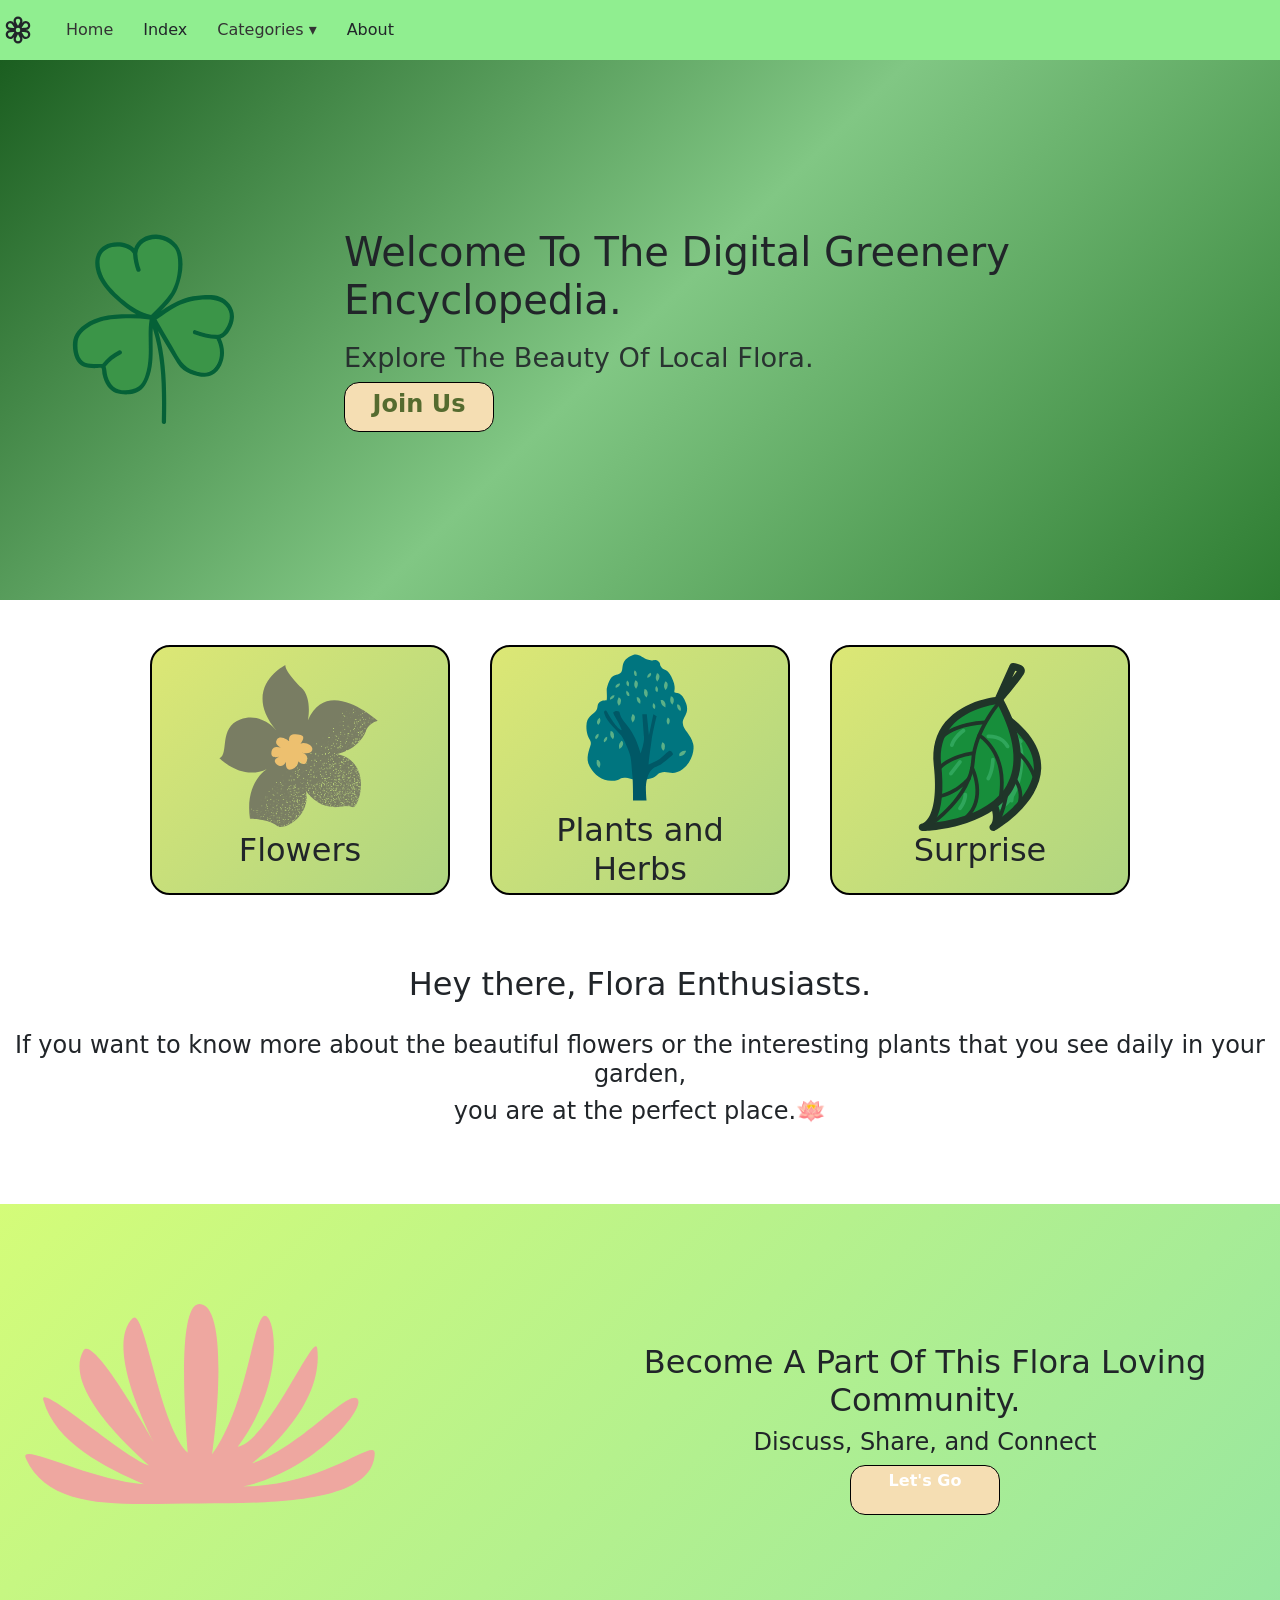
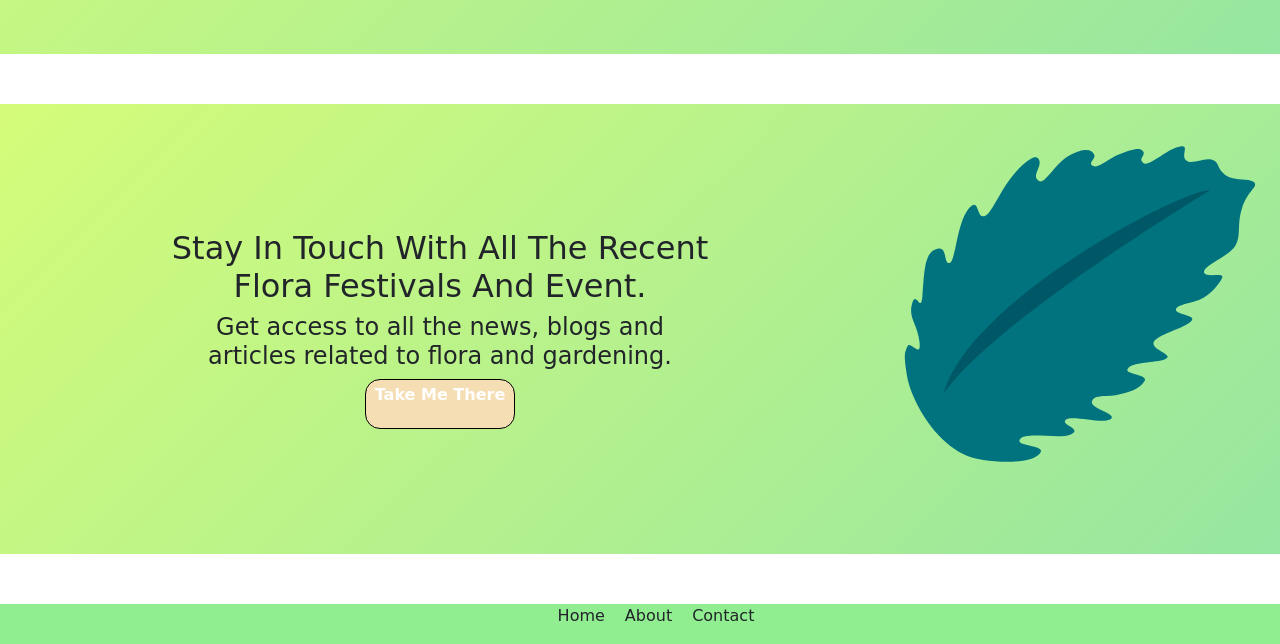
<file: index.html>
<!DOCTYPE html>
<html lang="en">

<head>
    <meta charset="UTF-8">
    <title>FloraScence</title>
    <link rel="stylesheet" href="styles.css">
    <link href="https://cdn.jsdelivr.net/npm/bootstrap@5.3.8/dist/css/bootstrap.min.css" rel="stylesheet"
        integrity="sha384-sRIl4kxILFvY47J16cr9ZwB07vP4J8+LH7qKQnuqkuIAvNWLzeN8tE5YBujZqJLB" crossorigin="anonymous">
    <script src="https://cdn.jsdelivr.net/npm/bootstrap@5.3.8/dist/js/bootstrap.bundle.min.js"
        integrity="sha384-FKyoEForCGlyvwx9Hj09JcYn3nv7wiPVlz7YYwJrWVcXK/BmnVDxM+D2scQbITxI"
        crossorigin="anonymous"></script>
</head>

<body>

    <nav class="navbar">
        <ol class="nav-links">
            <li>
                <svg xmlns="http://www.w3.org/2000/svg" width="36" height="36" fill="currentColor" class="bi bi-flower3"
                    viewBox="0 0 16 16">
                    <path
                        d="M11.424 8c.437-.052.811-.136 1.04-.268a2 2 0 0 0-2-3.464c-.229.132-.489.414-.752.767C9.886 4.63 10 4.264 10 4a2 2 0 1 0-4 0c0 .264.114.63.288 1.035-.263-.353-.523-.635-.752-.767a2 2 0 0 0-2 3.464c.229.132.603.216 1.04.268-.437.052-.811.136-1.04.268a2 2 0 1 0 2 3.464c.229-.132.489-.414.752-.767C6.114 11.37 6 11.736 6 12a2 2 0 1 0 4 0c0-.264-.114-.63-.288-1.035.263.353.523.635.752.767a2 2 0 1 0 2-3.464c-.229-.132-.603-.216-1.04-.268M9 4a2 2 0 0 1-.045.205q-.059.2-.183.484a13 13 0 0 1-.637 1.223L8 6.142l-.135-.23a13 13 0 0 1-.637-1.223 4 4 0 0 1-.183-.484A2 2 0 0 1 7 4a1 1 0 1 1 2 0M3.67 5.5a1 1 0 0 1 1.366-.366 2 2 0 0 1 .156.142q.142.15.326.4c.245.333.502.747.742 1.163l.13.232-.265.002a13 13 0 0 1-1.379-.06 4 4 0 0 1-.51-.083 2 2 0 0 1-.2-.064A1 1 0 0 1 3.67 5.5m1.366 5.366a1 1 0 0 1-1-1.732l.047-.02q.055-.02.153-.044.202-.048.51-.083a13 13 0 0 1 1.379-.06q.135 0 .266.002l-.131.232c-.24.416-.497.83-.742 1.163a4 4 0 0 1-.327.4 2 2 0 0 1-.155.142M9 12a1 1 0 0 1-2 0 2 2 0 0 1 .045-.206q.058-.198.183-.483c.166-.378.396-.808.637-1.223L8 9.858l.135.23c.241.415.47.845.637 1.223q.124.285.183.484A1.3 1.3 0 0 1 9 12m3.33-6.5a1 1 0 0 1-.366 1.366 2 2 0 0 1-.2.064q-.202.048-.51.083c-.412.045-.898.061-1.379.06q-.135 0-.266-.002l.131-.232c.24-.416.497-.83.742-1.163a4 4 0 0 1 .327-.4q.07-.074.114-.11l.041-.032a1 1 0 0 1 1.366.366m-1.366 5.366a2 2 0 0 1-.155-.141 4 4 0 0 1-.327-.4A13 13 0 0 1 9.74 9.16l-.13-.232.265-.002c.48-.001.967.015 1.379.06q.308.035.51.083.098.024.153.044l.048.02a1 1 0 1 1-1 1.732zM8 9a1 1 0 1 1 0-2 1 1 0 0 1 0 2" />
                </svg>
            </li>
            <li><a href="index.html">Home</a></li>
            <li>Index</li>
            <li class="dropdown-parent">
                <a href="#">Categories &#9662;</a>
                <ul class="dropdown-menu">
                    <li><a href="#">Flowers</a></li>
                    <li><a href="#">Plants and Trees</a></li>
                    <li><a href="#">Dangerous Flora</a></li>
                    <li><a href="#">Others</a></li>
                </ul>
            <li>About</li>
        </ol>
    </nav>

    <div class="hero">
        <div class="hero-img">
            <img src="assets/leaves-main-svgrepo-com.svg" alt="hero-img" height="200" width="200">
        </div>

        <div class="hero-text">
            <h1>Welcome To The Digital Greenery Encyclopedia.</h1>
            <h2>Explore The Beauty Of Local Flora.</h2>
            <a href="./login.html" id="login-button">Join Us</a>
        </div>

    </div>

    <div class="features">

        <div class="features-items">
            <div class="feature-card">
                <img src="assets/flower-green-svgrepo-com.svg">
                <a href="flower.html">
                    <h2>Flowers</h2>
                </a>
            </div>

        </div>

        <div class="features-items">
            <div class="feature-card">
                <img src="assets/tree-2-svgrepo-com.svg">
                <h2>Plants and Herbs</h2>
            </div>
        </div>

        <div class="features-items">
            <div class="feature-card">
                <img src="assets/leaves-svgrepo-com.svg">
                <h2>Surprise</h2>
            </div>
        </div>

    </div>

    <div class="introduction">
        <div>
            <h2 id="main-header"></h2>
        </div>
    </div>

    <article class="jumbotron">
        <h2 style="padding-bottom: 20px ">Hey there, Flora Enthusiasts.</h2>
        <h4>If you want to know more about the beautiful flowers or the interesting plants that you see daily in your
            garden, </h4>
        <h4>you are at the perfect place.🪷</h4>
    </article>

    <section class="community-blog">
        <img src="assets/bushes-of-leaves-svgrepo-com.svg" alt="flower ribbon" style="max-height: 400px; width: auto;">
        <div class="community-blog-content">
            <h2> Become A Part Of This Flora Loving Community.</h2>
            <h4>Discuss, Share, and Connect</h4>
            <a href="discussions.html" class="hero-button">Let's Go</a>
        </div>
    </section>

    <section class="community-blog">
        <div class="articles">
            <h2>Stay In Touch With All The Recent Flora Festivals And Event.</h2>
            <h4>Get access to all the news, blogs and articles related to flora and gardening.</h4>
            <a href="customnews.html" class="hero-button">Take Me There</a>
        </div>
        <img src="assets/leaves-5-svgrepo-com.svg" style="max-height: 400px; width: auto;">
    </section>

    <footer>
        <ul class="footer-links">
            <li><a href="./index.html">Home</a></li>
            <li><a href="./about.html">About</a></li>
            <li><a href="./contact.html">Contact</a></li>
        </ul>
    </footer>

    <script src="script.js"></script>
</body>

</html>
</file>
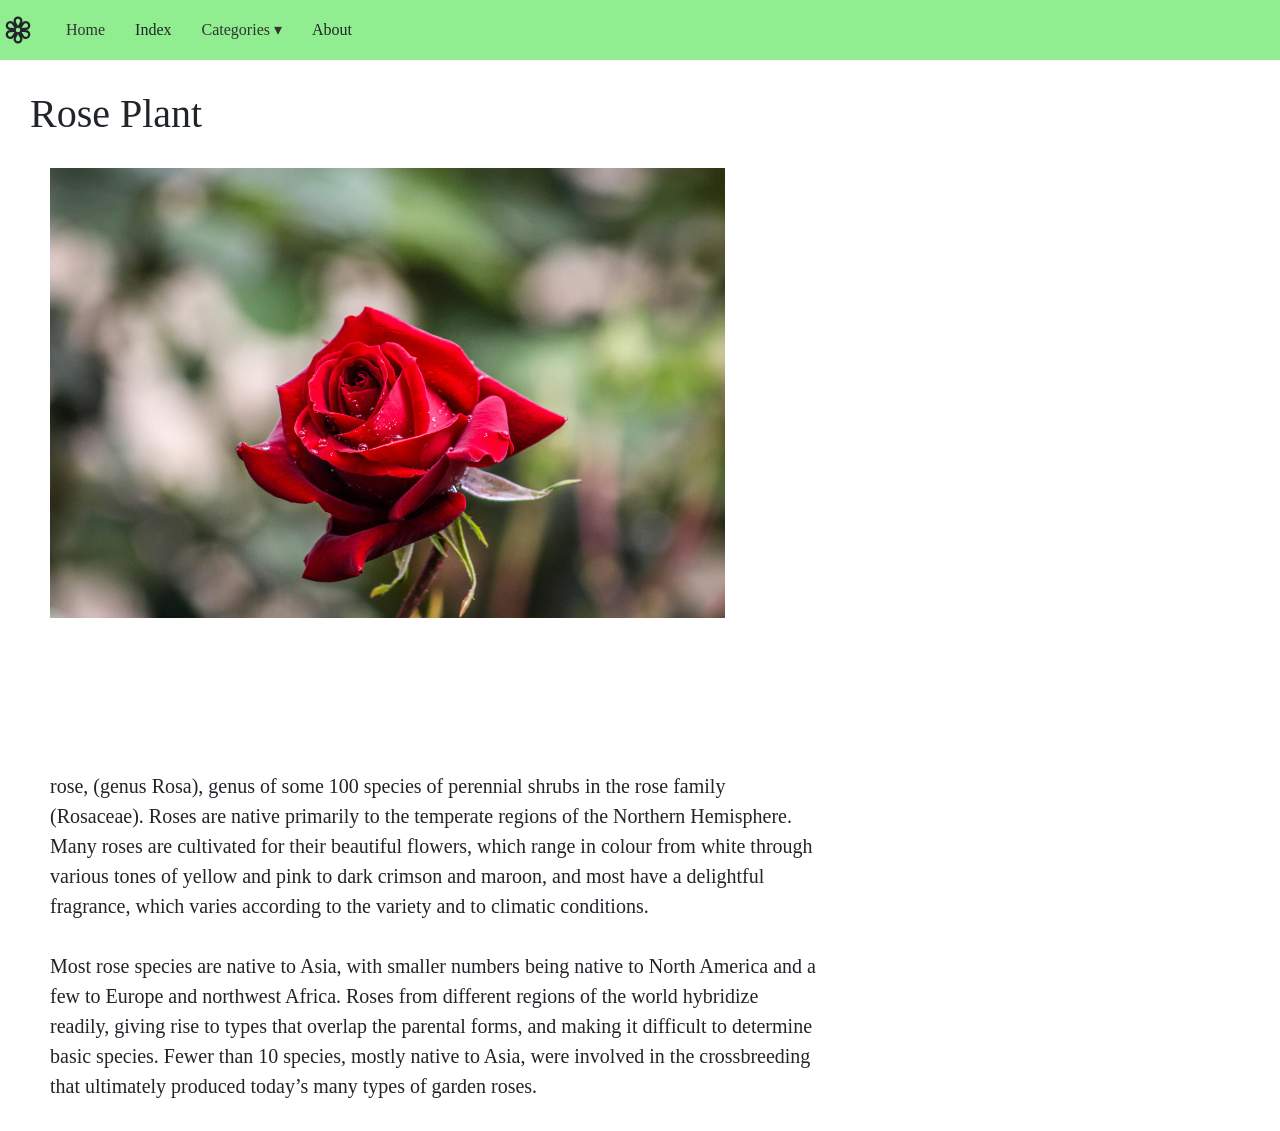
<file: flowerindex.html>
<!DOCTYPE html>
<html lang="en">
<head>
    <meta charset="UTF-8">
    <title>Flowers Repository</title>
    <link rel="stylesheet" href="./styles.css">
    <link href="https://cdn.jsdelivr.net/npm/bootstrap@5.3.8/dist/css/bootstrap.min.css" rel="stylesheet" integrity="sha384-sRIl4kxILFvY47J16cr9ZwB07vP4J8+LH7qKQnuqkuIAvNWLzeN8tE5YBujZqJLB" crossorigin="anonymous">
    <script src="https://cdn.jsdelivr.net/npm/bootstrap@5.3.8/dist/js/bootstrap.bundle.min.js" integrity="sha384-FKyoEForCGlyvwx9Hj09JcYn3nv7wiPVlz7YYwJrWVcXK/BmnVDxM+D2scQbITxI" crossorigin="anonymous"></script>
    <link rel="stylesheet" href="./flowerindex.css">
</head>
<body>

<nav class="navbar">
    <ol class="nav-links">
        <li>
            <svg xmlns="http://www.w3.org/2000/svg" width="36" height="36" fill="currentColor" class="bi bi-flower3" viewBox="0 0 16 16">
                <path d="M11.424 8c.437-.052.811-.136 1.04-.268a2 2 0 0 0-2-3.464c-.229.132-.489.414-.752.767C9.886 4.63 10 4.264 10 4a2 2 0 1 0-4 0c0 .264.114.63.288 1.035-.263-.353-.523-.635-.752-.767a2 2 0 0 0-2 3.464c.229.132.603.216 1.04.268-.437.052-.811.136-1.04.268a2 2 0 1 0 2 3.464c.229-.132.489-.414.752-.767C6.114 11.37 6 11.736 6 12a2 2 0 1 0 4 0c0-.264-.114-.63-.288-1.035.263.353.523.635.752.767a2 2 0 1 0 2-3.464c-.229-.132-.603-.216-1.04-.268M9 4a2 2 0 0 1-.045.205q-.059.2-.183.484a13 13 0 0 1-.637 1.223L8 6.142l-.135-.23a13 13 0 0 1-.637-1.223 4 4 0 0 1-.183-.484A2 2 0 0 1 7 4a1 1 0 1 1 2 0M3.67 5.5a1 1 0 0 1 1.366-.366 2 2 0 0 1 .156.142q.142.15.326.4c.245.333.502.747.742 1.163l.13.232-.265.002a13 13 0 0 1-1.379-.06 4 4 0 0 1-.51-.083 2 2 0 0 1-.2-.064A1 1 0 0 1 3.67 5.5m1.366 5.366a1 1 0 0 1-1-1.732l.047-.02q.055-.02.153-.044.202-.048.51-.083a13 13 0 0 1 1.379-.06q.135 0 .266.002l-.131.232c-.24.416-.497.83-.742 1.163a4 4 0 0 1-.327.4 2 2 0 0 1-.155.142M9 12a1 1 0 0 1-2 0 2 2 0 0 1 .045-.206q.058-.198.183-.483c.166-.378.396-.808.637-1.223L8 9.858l.135.23c.241.415.47.845.637 1.223q.124.285.183.484A1.3 1.3 0 0 1 9 12m3.33-6.5a1 1 0 0 1-.366 1.366 2 2 0 0 1-.2.064q-.202.048-.51.083c-.412.045-.898.061-1.379.06q-.135 0-.266-.002l.131-.232c.24-.416.497-.83.742-1.163a4 4 0 0 1 .327-.4q.07-.074.114-.11l.041-.032a1 1 0 0 1 1.366.366m-1.366 5.366a2 2 0 0 1-.155-.141 4 4 0 0 1-.327-.4A13 13 0 0 1 9.74 9.16l-.13-.232.265-.002c.48-.001.967.015 1.379.06q.308.035.51.083.098.024.153.044l.048.02a1 1 0 1 1-1 1.732zM8 9a1 1 0 1 1 0-2 1 1 0 0 1 0 2"/>
            </svg>
        </li>
        <li><a href="index.html">Home</a></li>
        <li>Index</li>
        <li class="dropdown-parent">
            <a href="#">Categories &#9662;</a>
            <ul class="dropdown-menu">
                <li><a href="#">Flowers</a></li>
                <li><a href="#">Plants and Trees</a></li>
                <li><a href="#">Dangerous Flora</a></li>
                <li><a href="#">Others</a></li>
            </ul>
        <li>About</li>
    </ol>
</nav>

<h1 id="plant-header">Rose Plant</h1>

<section class="plant-container">

    <div class="plant-image">
        <img src="assets/plant-images/pexels-samerdaboul-1003914.jpg" alt="rose">
    </div>

    <div class="plant-text">
        <h3>Biological Classification</h3>
        <br>
        <h5>Generic Name: </h5>
        <p>Rose Plant</p>

        <h5>Scientific Name: </h5>
        <p>Rosa indica</p>

        <h5>Kingdom </h5>
        <p>Plantae</p>

        <h5>Family </h5>
        <p>Rosaceae</p>

        <h5>Genus</h5>
        <p>Rosa</p>

        <h5>Species</h5>
        <p>Rosa acicularis</p>
    </div>
</section>

<section class="tabs">
    <div class="overview">
        <p>rose, (genus Rosa), genus of some 100 species of perennial shrubs in the rose family (Rosaceae). Roses are native primarily to the temperate regions of the Northern Hemisphere. Many roses are cultivated for their beautiful flowers, which range in colour from white through various tones of yellow and pink to dark crimson and maroon, and most have a delightful fragrance, which varies according to the variety and to climatic conditions.</p>
        <p>Most rose species are native to Asia, with smaller numbers being native to North America and a few to Europe and northwest Africa. Roses from different regions of the world hybridize readily, giving rise to types that overlap the parental forms, and making it difficult to determine basic species. Fewer than 10 species, mostly native to Asia, were involved in the crossbreeding that ultimately produced today’s many types of garden roses.</p>

    </div>
    <div class="care"></div>
    <div class="comments"></div>
</section>

</body>
</html>
</file>
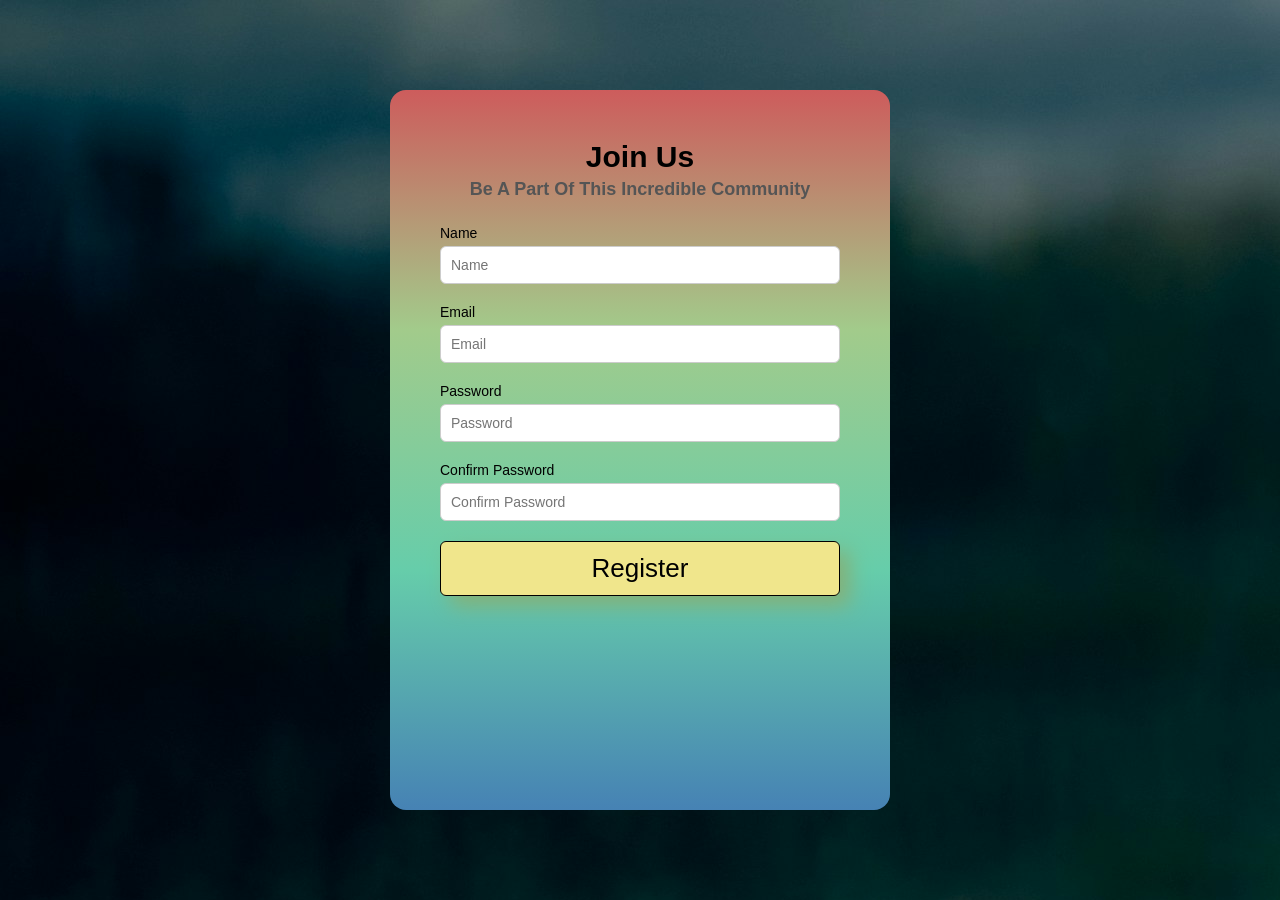
<file: login.html>
<!DOCTYPE html>
<html lang="en">
<head>
    <meta charset="UTF-8">
    <title>Join This Vibrant Community</title>
    <link rel="stylesheet" href="login.css">
</head>
<body>

<div class="hero-login">
    <h2>Join Us</h2>
    <h4>Be A Part Of This Incredible Community</h4>

    <form class="login-form" action="#" method="POST">

        <div class="input-group">
            <label for="name">Name</label>
            <input type="text" id="name" required minlength="3" placeholder="Name">
        </div>

        <div class="input-group">
            <label for="email">Email</label>
            <input type="email" id="email" required minlength="3" placeholder="Email">
        </div>

        <div class="input-group">
            <label for="password">Password</label>
            <input type="password" id="password" required
                   pattern="^(?=.*[0-9])(?=.*[A-Z]).{8,}$"
                   title="Min 8 chars, 1 uppercase, 1 number" placeholder="Password">
        </div>

        <div class="input-group">
            <label for="confirm">Confirm Password</label>
            <input type="password" id="confirm" required placeholder="Confirm Password">
        </div>

        <button type="submit" id="register"><a href="index.html" id="register-link">Register</a></button>

    </form>
</div>
</body>
</html>
</file>
<file: styles.css>
body{
    background-color: #F1F8F4;
    font-family: sans-serif;
}

.navbar{
    background-color: lightgreen;
    display: flex;
    flex-direction: row;
    justify-content: space-between;
}

.nav-links {
    list-style: none;
    display: flex;
    gap: 20px;
    justify-content: right;
    align-items: center;
    padding: 0;
    margin: 0;
}

.nav-links a {
    text-decoration: none;
    color: #333;
    padding: 10px;
    display: block;
}

.dropdown-parent{
    position: relative;
}

.dropdown-menu {
    display: none;
    position: absolute;
    top: 100%;
    left: 0;
    background-color: #F1F8F4;
    min-width: 150px;
    list-style: none;
    border-radius: 5px;
}

.dropdown-parent:hover .dropdown-menu {
    display: block;
}

.dropdown-menu a:hover {
    background-color: #f1f1f1;
}

.hero{
    height: 60vh;
    background-image: linear-gradient(-45deg, #2e7d32, #81c784  , #1b5e20 );
    display: flex;
    flex-direction: row;
    justify-content: center;
    align-items: center;
    gap: 80px;
    padding: 0 5%;
    animation: gradient-animation 12s ease infinite alternate;
}

@keyframes gradient-animation {
    0% {
        background-position: 0 50%; /* Start position */
    }
    100% {
        background-position: 100% 50%; /* End position */
    }
}

.hero-text{
    width: 100%;
    font-size: 3rem;
    font-weight: 700;
    display: flex;
    flex-direction: column;
    align-items: flex-start;
    text-align: left;
}

.hero-text h2 {
    font-size: 1.7rem;
    margin-top: 10px;
    opacity: 0.9;
}

.hero-image img {
    height: 350px;
    width: auto;
    filter: drop-shadow(2px 4px 6px rgba(0,0,0,0.2));
}

.features{
    margin: 5vh;
    display: flex;
    flex-direction: row;
    justify-content: center;
    flex-wrap: wrap;
    gap: 40px;
}

.features-items{
    list-style: none;
    display: flex;
    gap: 400px;
}

#main-header{
    text-align: center;
}

#login-button{
    text-decoration: none;
    width: 150px;
    height: 50px;
    background-color: wheat;
    border-radius: 15px;
    padding: 3px;
    border: 1px solid black;
    color: darkolivegreen;
    font-weight: bold;
    font-size: 1.5rem;
    text-align: center;
}

#login-button:hover{
    background-color: darkkhaki;
    box-shadow-color: indianred;
    box-shadow: 3px 3px 8px indianred;
}

.hero-button{
    text-decoration: none;
    width: 150px;
    height: 50px;
    background-color: wheat;
    border-radius: 15px;
    padding: 3px;
    border: 1px solid black;
    color: darkolivegreen;
    font-weight: bold;
    text-align: center;
}

.hero-button a{
    text-decoration: none;
    color: inherit;
    text-align: center;
    justify-content: center;
    align-items: center;
}
.hero-button:hover{
    background-color: darkkhaki;
    box-shadow-color: indianred;
    box-shadow: 3px 3px 8px indianred;
}

.hero-button:hover{
    background-color: darkkhaki;
    box-shadow-color: indianred;
    box-shadow: 3px 3px 8px indianred;
}

.hero-button:link{
    text-decoration: none;
    color: white;
}

.hero-button:visited{
    text-decoration: none;
    color: black;
}

.feature-card{
    width: 300px;
    height: 250px;
    overflow: hidden;
    background: linear-gradient(135deg, #dce775, #aed581);
    display: flex;
    flex-direction: column;
    border-radius: 20px;
    padding: 30px;
    border: 2px solid black;
    justify-content: center;
    align-items: center;
    text-align: center;
    backdrop-filter: blur(10px);
}

.feature-card:hover {
    transform: translateY(10px);
    box-shadow: 0 10px 25px rgba(0,0,0,0.2);
}

.feature-card a{
    color: inherit;
    text-decoration: none;
}

.features-items img {
    height: 90%;
    width: 90%;
    object-fit: contain;

}

footer {
    display: flex;
    flex-direction: row;
    justify-content: center;
    align-items: center;
    text-align: center;
    flex-wrap: wrap;
    background-color: lightgreen;
}

.footer-links{
    display: flex;
    flex-direction: row;
    justify-content: space-between;
    gap: 20px;
    align-items: center;
    text-align: center;
    flex-wrap: wrap;
    list-style: none;
}

.footer-links a{
    text-decoration: none;
    color: inherit;
}

.jumbotron{
    display: flex;
    flex-direction: column;
    justify-content: center;
    align-items: center;
    text-align: center;
    margin-top: 70px;
    margin-bottom: 70px;
    animation: ease-in;
}

.community-blog{
    height: 50vh;
    width: 100%;
    margin-bottom: 50px;
    background: linear-gradient(135deg, #d4fc79, #96e6a1);
    display: flex;
    flex-direction: row;
}

.community-blog-content{
    display: flex;
    flex-direction: column;
    justify-content: center;
    align-items: center;
    text-align: center;
    margin-top: 70px;
    margin-bottom: 70px;
    margin-left : 170px ;

}

.articles{
    display: flex;
    flex-direction: column;
    justify-content: center;
    align-items: center;
    text-align: center;
    margin: 70px 170px;
}

@media (max-width: 768px) {

    .hero-text {
        align-items: center;
        text-align: center;
    }

    .hero{
        flex-direction: column;
        align-items: center;
        gap: 30px;
    }

    .hero-image img{
        height: 350px;
    }

    .feature-card {
        flex-direction: column;
        align-items: center;
    }

    .community-blog-content{
        display: flex;
        flex-direction: column;
    }
}
</file>
<file: flowerindex.css>
body{
    font-family: "Times New Roman", sans-serif;
}

#plant-header{
    margin: 30px;
}

.plant-container{
    display: grid;
    grid-template-columns: auto 1fr;
    gap: 10px;
    width: 100%;
}

.plant-image img{
    width: auto;
    height: 450px;
    justify-content: left;
    align-items: start;
    margin-left: 50px;
}

.plant-text{
    display: flex;
    flex-direction: column;
    margin-left: 600px;
    font-weight: bold;
    font-size: 20px;
}

.overview p{
    font-size: 20px;
    font-weight: normal;
    max-width: 60%;
    margin: 30px 50px;
}
</file>
<file: login.css>
body{
    font-family: 'Segoe UI', Roboto, Helvetica, Arial, sans-serif;;
    font-size: 16px;
    display: flex;
    flex-direction: column;
    justify-content: center;
    align-items: center;
    height: 100vh;
    margin: 0;
    background-image: url("./assets/michael-fortsch-VxOgMpK53yo-unsplash.jpg");
}

.hero-login{
    text-align: center;
    display: flex;
    flex-direction: column;
    height: 80vh;
    width: 100%;
    max-width: 500px;
    background: linear-gradient(indianred, #A2CB8B, mediumaquamarine, steelblue);
    border-radius: 16px;
    box-sizing: border-box;
    backdrop-filter: blur(20px);
}

.hero-login h2{

    text-align: center;
    margin: 50px 0 5px 0;
    font-size: 30px;
}

.hero-login h4 {
    margin: 0 0 25px 0;
    color: #555;
    font-size: 18px;
}

.input-group{
    text-align: left;
    margin-bottom: 20px;
    width: 80%;
}

.input-group label{
    display: block;
    margin-bottom: 5px;
    font-size: 14px;
    font-weight: 400;
}

.input-group input{
    display: block;
    width: 100%;
    padding: 10px;
    border: 1px solid #ccc;
    border-radius: 6px;
    box-sizing: border-box;
    font-size: 14px;
    transition: border-color .15s ease-in-out, box-shadow .15s ease-in-out;
}

.input-group input:focus{
    outline: none;
    border-color: gold;
}

.login-form{
    display: flex;
    flex-direction: column;
    align-items: center;
}

.login-form button{
    background-color: khaki;
    height: 55px;
    width: 80%;
    display: grid;
    grid-column: 1 ;
    justify-content: center;
    align-items: center;
    border: 1px solid black;
    border-radius: 6px;
    font-size: 26px;
    padding: 10px;
    box-shadow: 10px 10px 20px #84B179;
}

#register-link{
    text-decoration: none;
    color: inherit;
}
</file>
